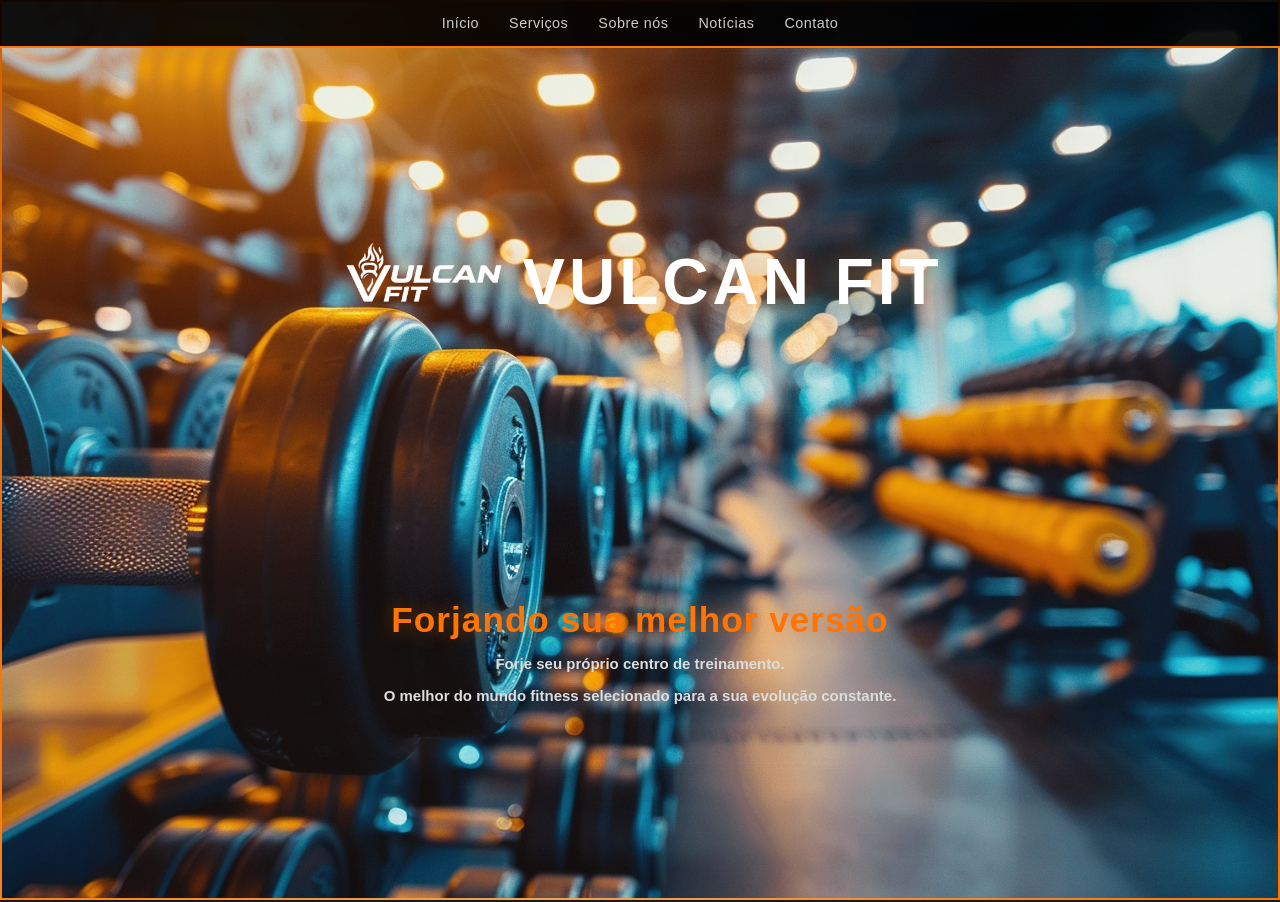
<file: index.html>
<!doctype html>
<html lang="pt-br">
  <head>
    <meta charset="UTF-8" />
    <meta name="viewport" content="width=device-width, initial-scale=1.0" />
    <title>Vulcan Fit</title>
    <link rel="stylesheet" href="css/style.css" />
  </head>

  <body>
    <nav class="nav-menu">
    <button class="menu-toggle" id="menuToggle" aria-label="Abrir menu"><span></span><span></span><span></span></button>
      <ul class="menu" id="menuPrincipal">
        <li><a href="index.html">Início</a></li>
        <li><a href="services.html">Serviços</a></li>
        <li><a href="about.html">Sobre nós</a></li>
        <li><a href="news.html">Notícias</a></li>
        <li><a href="contact.html">Contato</a></li>
      </ul>
    </nav>
    <main>
      <div class="Container-pagina-principal">
        <img src="images/logofit.jpg" class="logo-fit" alt="Logo Vulcan Fit" />
        <h1 class="Titulo-principal">VULCAN FIT</h1>
      </div>
      <section class="conteudo-impacto">
        <h2 class="frase-impactante">
          <strong>Forjando sua melhor versão</strong>
        </h2>
        <p>Forje seu próprio centro de treinamento.</p>
        <p>
          O melhor do mundo fitness selecionado para a sua evolução constante.
        </p>
      </section>
    </main>

<body>
    
</html>
</file>
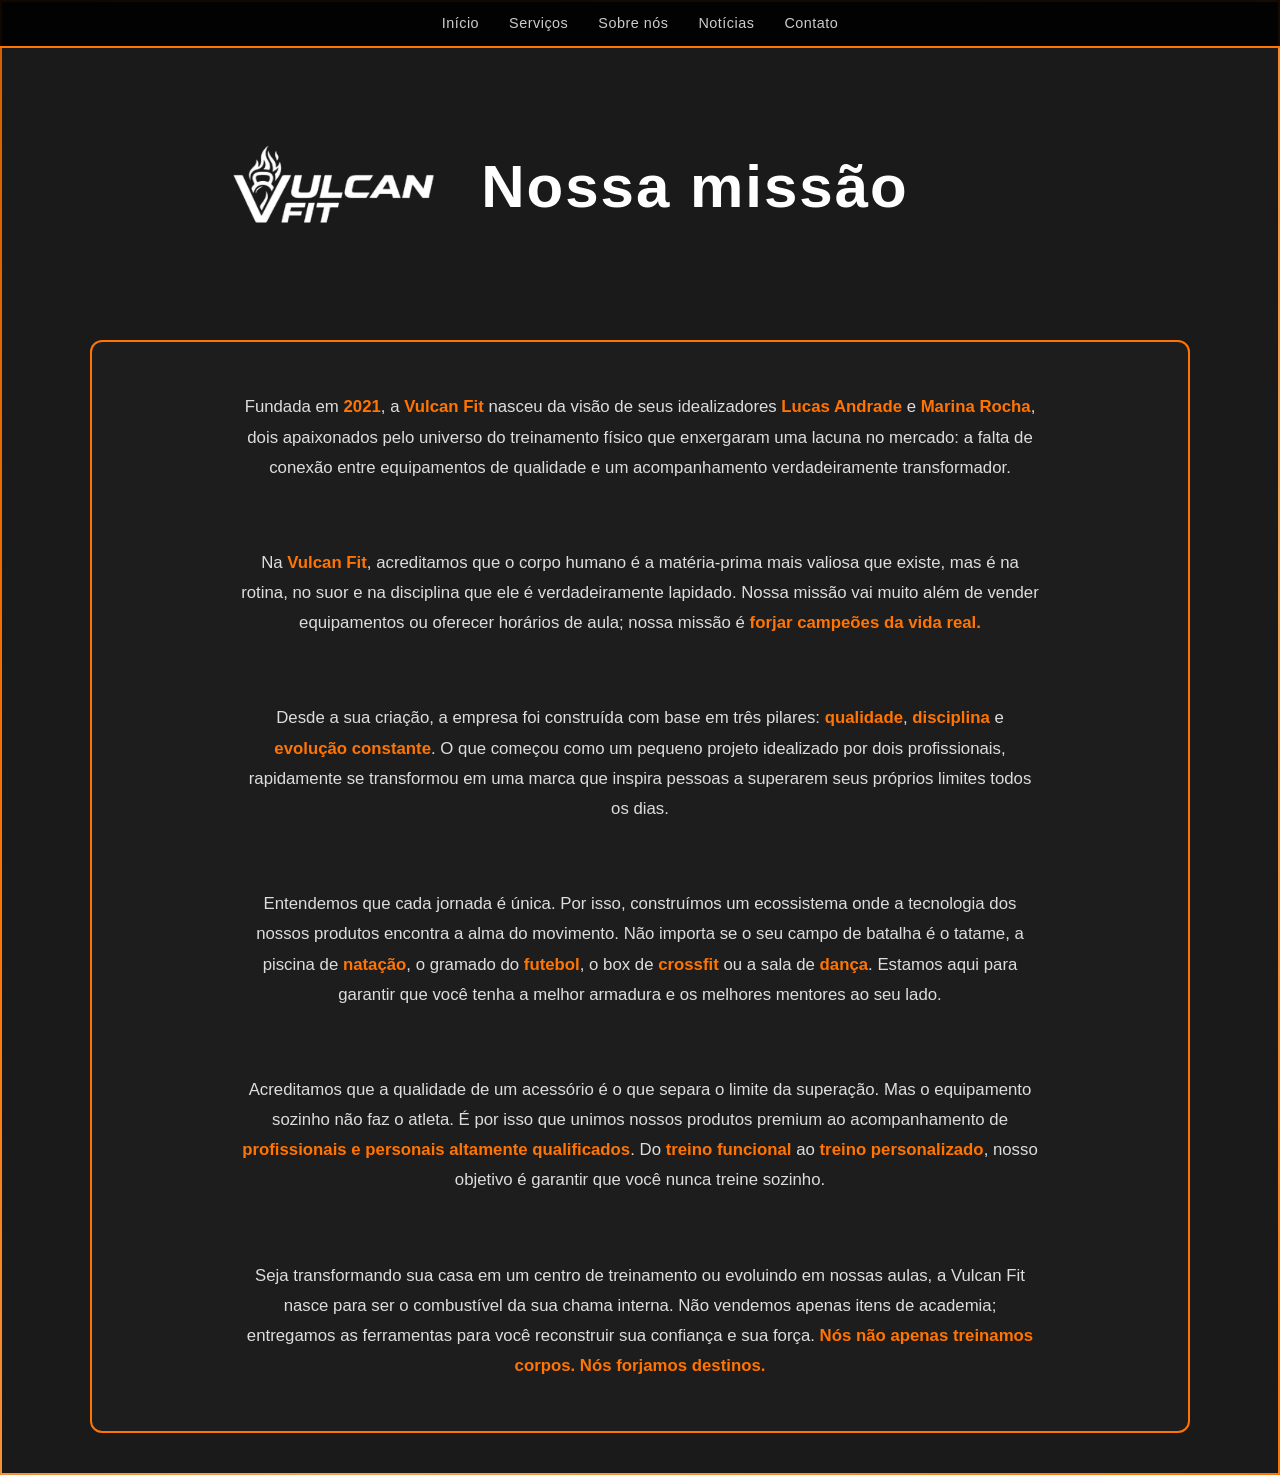
<file: about.html>
<!doctype html>
<html lang="pt-br">

<head>
  <meta charset="UTF-8" />
  <meta name="viewport" content="width=device-width, initial-scale=1.0" />
  <title>Sobre Nós - Vulcan Fit</title>
  <link rel="stylesheet" href="css/style.css" />
</head>

<body class="pagina-about">
  <nav class="nav-menu">
    <button class="menu-toggle" id="menuToggle" aria-label="Abrir menu"><span></span><span></span><span></span></button>
    <ul class="menu" id="menuPrincipal">
      <li><a href="index.html">Início</a></li>
      <li><a href="services.html">Serviços</a></li>
      <li><a href="about.html">Sobre nós</a></li>
      <li><a href="news.html">Notícias</a></li>
      <li><a href="contact.html">Contato</a></li>
    </ul>
  </nav>
  <section id="titulo-about">
    <div class="header-missao">
      <div class="area-logo">
        <img src="images/logofit.jpg" alt="Logo Vulcan Fit" class="logo-topo" />
      </div>

      <h1><strong>Nossa missão</strong></h1>
    </div>
  </section>

  <div class="textao-missao">
    <p>
      Fundada em <strong>2021</strong>, a <strong>Vulcan Fit</strong> nasceu da visão de seus idealizadores
      <strong>Lucas Andrade</strong> e <strong>Marina Rocha</strong>, dois apaixonados pelo universo do
      treinamento físico que enxergaram uma lacuna no mercado: a falta de conexão entre equipamentos de qualidade
      e um acompanhamento verdadeiramente transformador.
    </p>
    <br />
    <p>
      Na <strong>Vulcan Fit</strong>, acreditamos que o corpo humano é a
      matéria-prima mais valiosa que existe, mas é na rotina, no suor e na
      disciplina que ele é verdadeiramente lapidado. Nossa missão vai muito
      além de vender equipamentos ou oferecer horários de aula; nossa missão é
      <strong>forjar campeões da vida real.</strong>
    </p>
    <br />
    <p>
      Desde a sua criação, a empresa foi construída com base em três pilares:
      <strong>qualidade</strong>, <strong>disciplina</strong> e
      <strong>evolução constante</strong>. O que começou como um pequeno projeto
      idealizado por dois profissionais, rapidamente se transformou em uma marca
      que inspira pessoas a superarem seus próprios limites todos os dias.
    </p>
    <br />
    <p>
      Entendemos que cada jornada é única. Por isso, construímos um
      ecossistema onde a tecnologia dos nossos produtos encontra a alma do
      movimento. Não importa se o seu campo de batalha é o tatame, a piscina de
      <strong>natação</strong>, o gramado do <strong>futebol</strong>, o box
      de <strong>crossfit</strong> ou a sala de <strong>dança</strong>.
      Estamos aqui para garantir que você tenha a melhor armadura e os
      melhores mentores ao seu lado.
    </p>
    <br />
    <p>
      Acreditamos que a qualidade de um acessório é o que separa o limite da
      superação. Mas o equipamento sozinho não faz o atleta. É por isso que
      unimos nossos produtos premium ao acompanhamento de
      <strong>profissionais e personais altamente qualificados</strong>. Do
      <strong>treino funcional</strong> ao
      <strong>treino personalizado</strong>, nosso objetivo é garantir que
      você nunca treine sozinho.
    </p>
    <br />
    <p>
      Seja transformando sua casa em um centro de treinamento ou evoluindo em
      nossas aulas, a Vulcan Fit nasce para ser o combustível da sua chama
      interna. Não vendemos apenas itens de academia; entregamos as
      ferramentas para você reconstruir sua confiança e sua força.
      <strong>Nós não apenas treinamos corpos. Nós forjamos destinos.</strong>
    </p>
  </div>
</body>

</html>
</file>
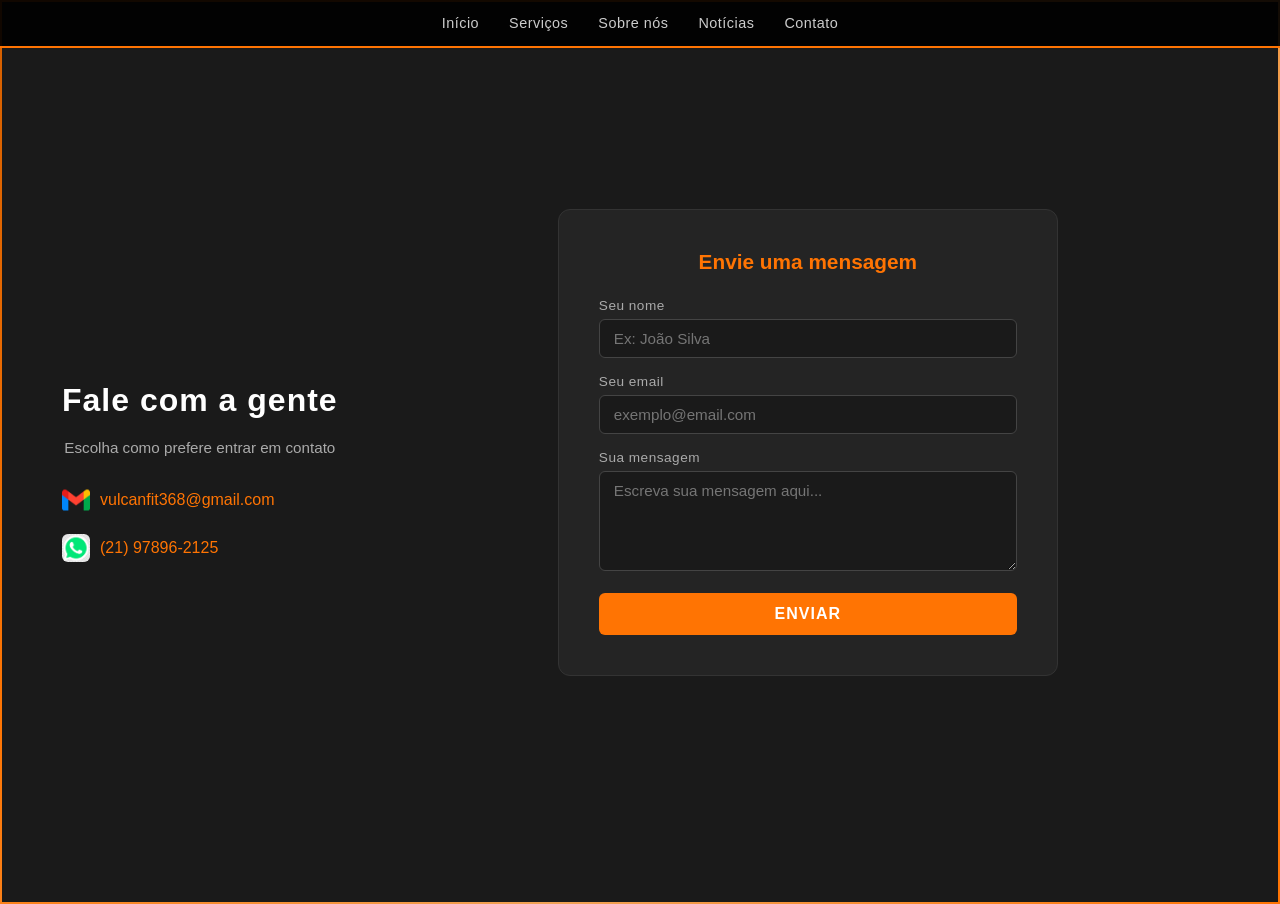
<file: contact.html>
<!doctype html>
<html lang="pt-br">

<head>
  <meta charset="UTF-8" />
  <meta name="viewport" content="width=device-width, initial-scale=1.0" />
  <title>Contato - Vulcan Fit</title>
  <link rel="stylesheet" href="css/style.css" />
</head>

<body class="pagina-contato">
  <nav class="nav-menu">
    <button class="menu-toggle" id="menuToggle" aria-label="Abrir menu">
      <span></span>
      <span></span>
      <span></span>
    </button>
    <ul class="menu" id="menuPrincipal">
      <li><a href="index.html">Início</a></li>
      <li><a href="services.html">Serviços</a></li>
      <li><a href="about.html">Sobre nós</a></li>
      <li><a href="news.html">Notícias</a></li>
      <li><a href="contact.html">Contato</a></li>
    </ul>
  </nav>

  <div class="contato-wrapper">

    <div class="contato-info">
      <h2>Fale com a gente</h2>
      <p class="contato-subtitulo">Escolha como prefere entrar em contato</p>

      <ul class="lista-contato">
        <li>
          <a href="mailto:panterudo17100@gmail.com">
            <img src="images/gmail.png" class="icon" alt="Gmail" />
            <span>vulcanfit368@gmail.com</span>
          </a>
        </li>
        <li>
          <a href="https://wa.me/5521978962125" target="_blank">
            <img src="images/zap.jpg" class="icon" alt="WhatsApp" />
            <span>(21) 97896-2125</span>
          </a>
        </li>
      </ul>
    </div>

    <form
      class="form-contato"
      id="formEnviar"
      action="https://formsubmit.co/panterudo17100@gmail.com"
      method="POST"
    >
      <input type="hidden" name="_subject" value="Nova mensagem - Vulcan Fit" />
      <input type="hidden" name="_captcha" value="false" />
      <input type="hidden" name="_template" value="table" />

      <h3>Envie uma mensagem</h3>

      <div class="campo-form">
        <label for="name">Seu nome</label>
        <input type="text" name="name" id="name" placeholder="Ex: João Silva" required />
      </div>

      <div class="campo-form">
        <label for="email">Seu email</label>
        <input type="email" name="email" id="email" placeholder="exemplo@email.com" required />
      </div>

      <div class="campo-form">
        <label for="message">Sua mensagem</label>
        <textarea name="message" id="message" placeholder="Escreva sua mensagem aqui..." required></textarea>
      </div>

      <div id="msgFeedback" class="msg-feedback"></div>

      <button type="submit" class="btn-enviar" id="btnEnviar">ENVIAR</button>
    </form>

  </div>

  <script src="js/script.js"></script>
</body>

</html>
</file>
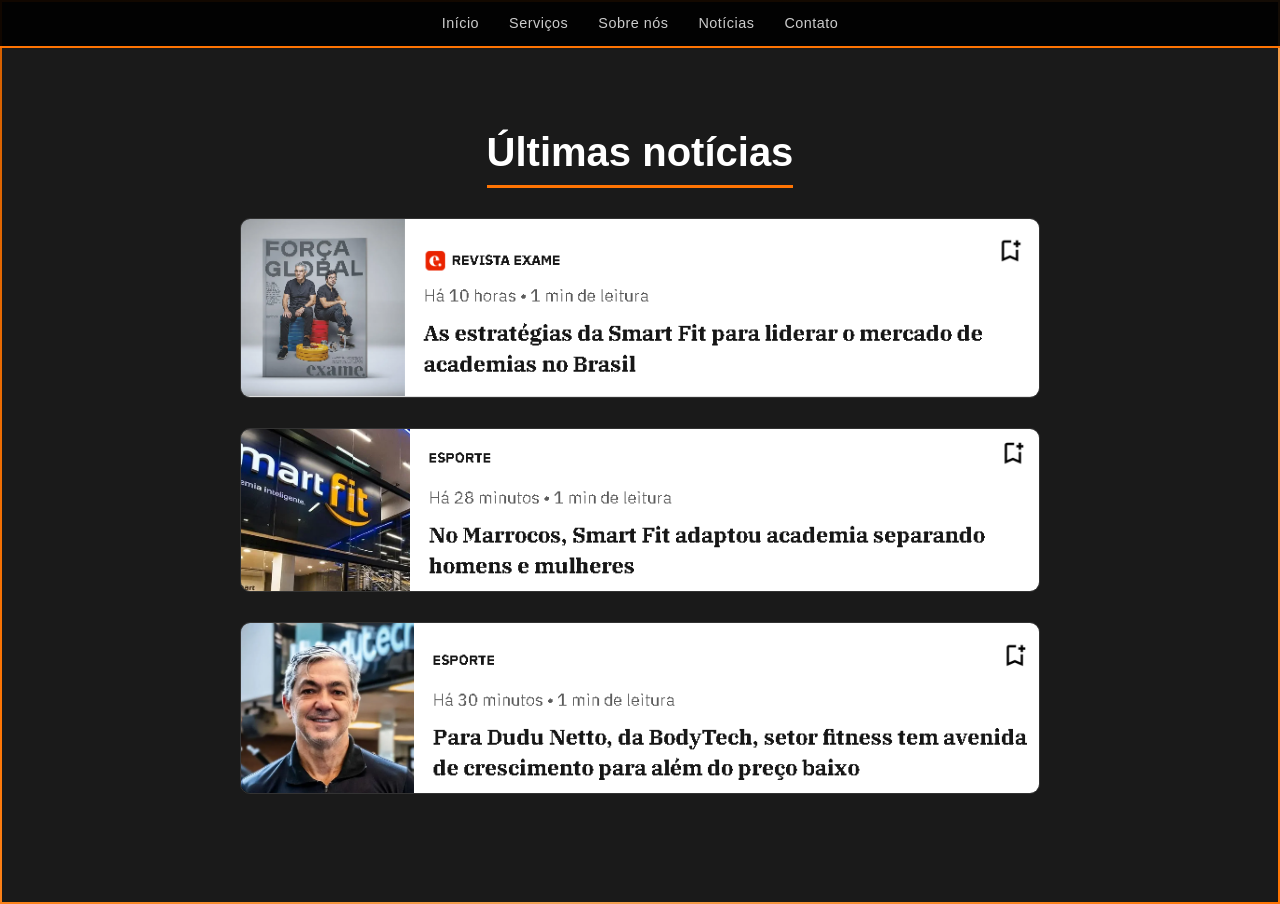
<file: news.html>
<!doctype html>
<html lang="pt-br">
  <head>
    <meta charset="UTF-8" />
    <meta name="viewport" content="width=device-width, initial-scale=1.0" />
    <title>Notícias - Vulcan Fit</title>
    <link rel="stylesheet" href="css/style.css" />
  </head>

  <body class="pagina-news">
    <nav class="nav-menu">
    <button class="menu-toggle" id="menuToggle" aria-label="Abrir menu"><span></span><span></span><span></span></button>
      <ul class="menu" id="menuPrincipal">
        <li><a href="index.html">Início</a></li>
        <li><a href="services.html">Serviços</a></li>
        <li><a href="about.html">Sobre nós</a></li>
        <li><a href="news.html">Notícias</a></li>
        <li><a href="contact.html">Contato</a></li>
      </ul>
    </nav>
    <main class="conteudo">
      <section class="sessao-news">
        <h1>Últimas notícias</h1>
        <img src="images/noticia1.PNG" />
        <img src="images/noticia2.PNG" />
        <img src="images/noticia3.PNG" />
      </section>
    </main>

  </body>
</html>
</file>
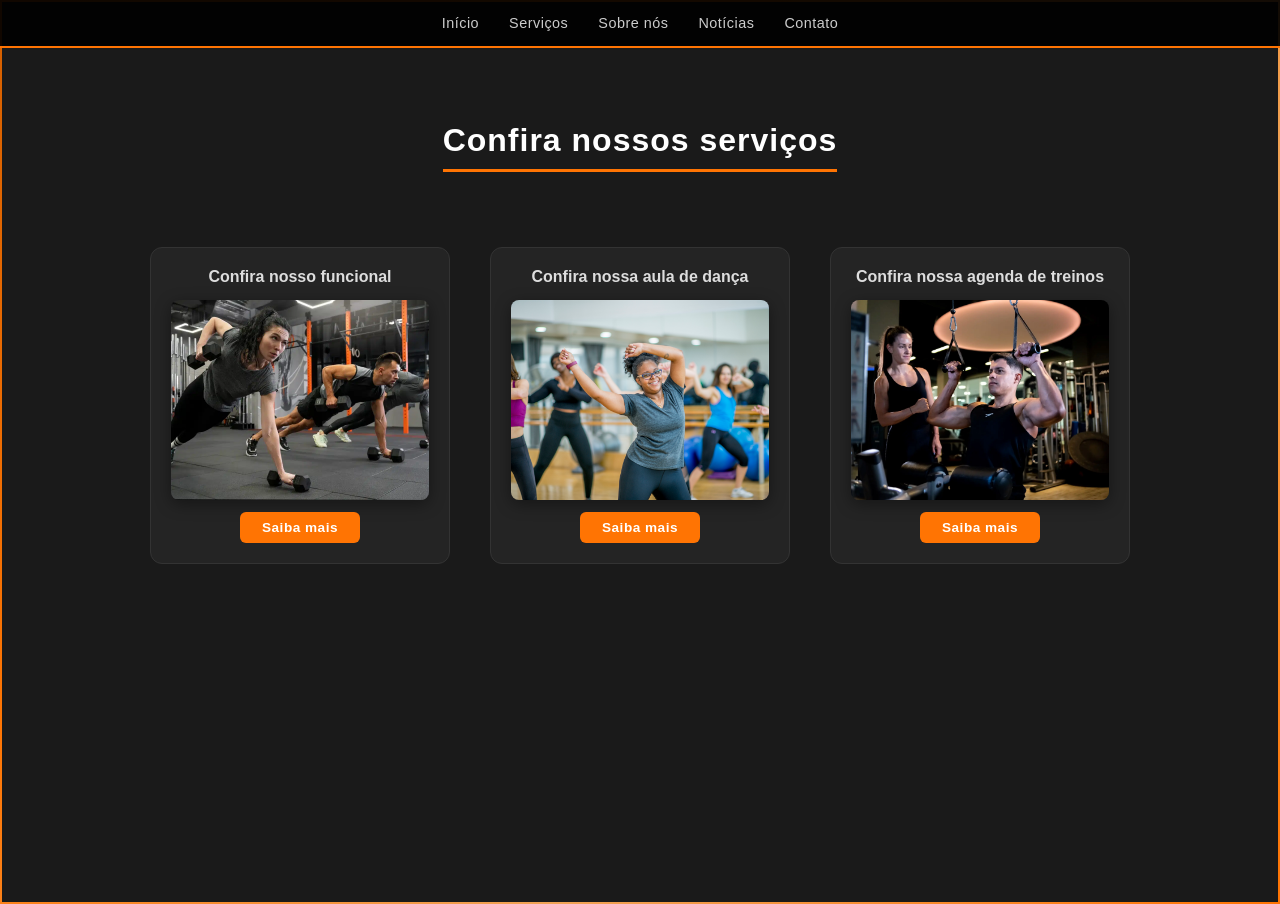
<file: services.html>
<!doctype html>
<html lang="pt-br">
  <head>
    <meta charset="UTF-8" />
    <meta name="viewport" content="width=device-width, initial-scale=1.0" />
    <title>Serviços - Vulcan Fit</title>
    <link rel="stylesheet" href="css/style.css"/>
  </head>

  <body class="pagina-servicos">
    <nav class="nav-menu">
      <button class="menu-toggle" id="menuToggle" aria-label="Abrir menu"><span></span><span></span><span></span></button>
      <ul class="menu" id="menuPrincipal">
        <li><a href="index.html">Início</a></li>
        <li><a href="services.html">Serviços</a></li>
        <li><a href="about.html">Sobre nós</a></li>
        <li><a href="news.html">Notícias</a></li>
        <li><a href="contact.html">Contato</a></li>
      </ul>
    </nav>

    <section class="sessao-servicos">
      <h2>Confira nossos serviços</h2>

      <div class="container-servicos">

        <div class="servico-item" onclick="abrirModal('modal-funcional')">
          <p>Confira nosso funcional</p>
          <img src="images/funcional.webp" alt="Pessoa praticando treinamento funcional" />
          <span class="btn-saiba-mais">Saiba mais</span>
        </div>

        <div class="servico-item" onclick="abrirModal('modal-danca')">
          <p>Confira nossa aula de dança</p>
          <img src="images/danca.jpg" alt="Alunos em aula de dança" />
          <span class="btn-saiba-mais">Saiba mais</span>
        </div>

        <div class="servico-item" onclick="abrirModal('modal-personal')">
          <p>Confira nossa agenda de treinos</p>
          <img src="images/personal.webp" alt="Treinador pessoal com aluno" />
          <span class="btn-saiba-mais">Saiba mais</span>
        </div>

      </div>
    </section>

    <div class="modal-overlay" id="modal-funcional">
      <div class="modal-box">
        <button class="modal-fechar" onclick="fecharModal('modal-funcional')">✕</button>
        <img src="images/funcional.webp" alt="Treinamento Funcional" class="modal-img" />
        <h3>Treinamento Funcional</h3>
        <p class="modal-descricao">
          O treinamento funcional trabalha o corpo como um todo, melhorando força, equilíbrio, coordenação e resistência. 
          Ideal para todos os níveis, nossas aulas são dinâmicas, desafiadoras e conduzidas por profissionais qualificados.
        </p>
        <div class="modal-info">
          <div class="modal-info-item">
            <span class="modal-label">🕐 Horários</span>
            <span>Seg, Qua e Sex — 7h | 12h | 18h</span>
          </div>
          <div class="modal-info-item">
            <span class="modal-label">💰 Planos</span>
            <span>Mensal: R$ 120  |  Trimestral: R$ 320</span>
          </div>
        </div>
        <a href="https://wa.me/5521978962125" target="_blank" class="modal-btn-whatsapp">
          📲 Falar no WhatsApp
        </a>
      </div>
    </div>

    <div class="modal-overlay" id="modal-danca">
      <div class="modal-box">
        <button class="modal-fechar" onclick="fecharModal('modal-danca')">✕</button>
        <img src="images/danca.jpg" alt="Aula de Dança" class="modal-img" />
        <h3>Aula de Dança</h3>
        <p class="modal-descricao">
          Nossas aulas de dança combinam ritmo, expressão corporal e condicionamento físico. 
          Do iniciante ao avançado, você vai se movimentar, se divertir e transformar seu corpo ao som de grandes batidas.
        </p>
        <div class="modal-info">
          <div class="modal-info-item">
            <span class="modal-label">🕐 Horários</span>
            <span>Ter e Qui — 9h | 19h | Sáb — 10h</span>
          </div>
          <div class="modal-info-item">
            <span class="modal-label">💰 Planos</span>
            <span>Mensal: R$ 100  |  Trimestral: R$ 270</span>
          </div>
        </div>
        <a href="https://wa.me/5521978962125" target="_blank" class="modal-btn-whatsapp">
          📲 Falar no WhatsApp
        </a>
      </div>
    </div>

    <div class="modal-overlay" id="modal-personal">
      <div class="modal-box">
        <button class="modal-fechar" onclick="fecharModal('modal-personal')">✕</button>
        <img src="images/personal.webp" alt="Treino Personalizado" class="modal-img" />
        <h3>Treino Personalizado</h3>
        <p class="modal-descricao">
          Com nossos personais altamente qualificados, você terá um treino 100% adaptado aos seus objetivos. 
          Seja para ganho de massa, emagrecimento ou performance, estamos prontos para ir além com você.
        </p>
        <div class="modal-info">
          <div class="modal-info-item">
            <span class="modal-label">🕐 Horários</span>
            <span>Horários flexíveis — agende com seu personal</span>
          </div>
          <div class="modal-info-item">
            <span class="modal-label">💰 Planos</span>
            <span>A partir de R$ 200/mês — consulte condições</span>
          </div>
        </div>
        <a href="https://wa.me/5521978962125" target="_blank" class="modal-btn-whatsapp">
          📲 Falar no WhatsApp
        </a>
      </div>
    </div>

    <script src="js/script.js"></script>
  </body>
</html>
</file>
<file: css/style.css>
/* =============================================
   RESET GLOBAL
   ============================================= */
* {
  margin: 0;
  padding: 0;
  box-sizing: border-box;
}

/* =============================================
   BODY E HTML
   ============================================= */
body,
html {
  height: 100%;
  font-family: 'Segoe UI', Tahoma, Geneva, Verdana, sans-serif;
  color: white;
  background-color: #1a1a1a;
}

/* Página principal (index.html) */
body {
  background-image: url('../images/academiaLogo.png');
  background-repeat: no-repeat;
  background-position: center center;
  background-size: cover;
  background-attachment: fixed;
  height: 100vh;
  text-align: center;
  overflow: hidden;
  border: 2px solid transparent;
  border-image: linear-gradient(
    -45deg,
    #ff7403,
    #f0a356,
    #ff7605,
    #d45f00
  ) 1;
}

/* =============================================
   NAVBAR E FOOTER
   ============================================= */
.nav-menu,
.footer {
  background-color: rgba(0, 0, 0, 0.92);
  padding: 6px;
  height: 48px;
  position: fixed;
  left: 0;
  width: 100%;
  z-index: 1000;
  border-bottom: 2px solid #ff7403;
}

.nav-menu {
  top: 0;
}

.footer {
  bottom: 0;
  border-bottom: none;
  border-top: 2px solid #ff7403;
}

/* =============================================
   MENU
   ============================================= */
.menu {
  display: flex;
  justify-content: center;
  align-items: center;
  gap: 30px;
  list-style: none;
  margin: 0;
  padding: 0;
  font-weight: 300;
  height: 100%;
}

.menu a {
  text-decoration: none;
  color: #ccc;
  padding-bottom: 4px;
  letter-spacing: 0.5px;
  font-size: 0.9rem;
  transition: all 0.3s ease;
}

.menu a:hover {
  color: #ff7403;
  border-bottom: 2px solid #ff7403;
}

/* Menu hamburguer (mobile) */
.menu-toggle {
  display: none;
  flex-direction: column;
  cursor: pointer;
  gap: 5px;
  padding: 5px;
}

.menu-toggle span {
  display: block;
  width: 24px;
  height: 2px;
  background-color: white;
  transition: all 0.3s ease;
}

/* =============================================
   FOOTER ITEMS
   ============================================= */
.item-footer,
.item-footer2 {
  display: flex;
  justify-content: center;
  align-items: center;
  gap: 25px;
  list-style: none;
  margin: 0;
  padding: 0;
  font-weight: lighter;
  font-size: 0.8rem;
  color: #aaa;
}

/* =============================================
   MAIN (página principal)
   ============================================= */
main {
  height: 100vh;
  display: flex;
  flex-direction: column;
  justify-content: center;
  align-items: center;
  padding-top: 80px;
  padding-bottom: 60px;
}

/* =============================================
   CONTAINER PÁGINA PRINCIPAL
   ============================================= */
.Container-pagina-principal {
  display: flex;
  flex-direction: row;
  align-items: center;
  justify-content: center;
  width: 80%;
  height: 70vh;
  gap: 15px;
  animation: entrarDireita 1s ease;
}

.Container-pagina-principal p:first-of-type {
  font-size: 18px;
}

.Container-pagina-principal p:last-of-type {
  font-size: 16px;
  opacity: 0.9;
}

.Titulo-principal {
  font-size: 4rem;
  letter-spacing: 4px;
  text-shadow: 0 0 30px rgba(255, 116, 3, 0.6);
}

/* =============================================
   LOGO
   ============================================= */
.logo-fit {
  width: 170px;
  filter: drop-shadow(0 0 12px rgba(255, 116, 3, 0.5));
}

.logo-topo {
  width: 220px;
  height: auto;
  margin-left: -150px;
  animation: pulsar 2s infinite;
}

/* =============================================
   CONTEÚDO DE IMPACTO (index)
   ============================================= */
.conteudo-impacto {
  display: flex;
  flex-direction: column;
  align-items: center;
  justify-content: center;
  width: 80%;
  height: 70vh;
  gap: 15px;
  animation: entrarEsquerda 1s ease;
}

.frase-impactante {
  font-size: 2.2rem;
  color: #ff7403;
  text-shadow: 0 0 20px rgba(255, 116, 3, 0.4);
}

.conteudo-impacto p {
  font-size: 15px;
  font-weight: bold;
  color: #ddd;
}

/* =============================================
   HEADER MISSÃO (about)
   ============================================= */
.header-missao {
  padding-top: 80px;
  padding-bottom: 60px;
  display: flex;
  justify-content: center;
  align-items: center;
  gap: 40px;
  margin-top: 50px;
  margin-bottom: 30px;
  width: 100%;
}

.header-missao h1 {
  animation: entrarEsquerda 1s ease;
  font-size: 60px;
  margin: 0;
  letter-spacing: 2px;
}

/* =============================================
   TEXTOS DE MISSÃO (about)
   ============================================= */
.textao-missao {
  display: flex;
  flex-direction: column;
  justify-content: center;
  align-items: center;
  text-align: center;
  min-height: 60vh;
  padding: 50px;
  margin: 40px auto;
  max-width: 1100px;
  background-color: rgba(30, 30, 30, 0.95);
  border: 2px solid #ff7403;
  border-radius: 12px;
  font-weight: normal;
  gap: 18px;
  line-height: 1.8;
  color: #ddd;
}

.textao-missao strong {
  color: #ff7403;
}

.textao-missao p {
  max-width: 800px;
  font-size: 1.05rem;
}

/* =============================================
   TÍTULOS E PARÁGRAFOS GERAIS
   ============================================= */
h1 {
  font-size: 60px;
  animation: entrarEsquerda 1s ease;
  text-align: center;
  margin-top: 20px;
}

h2 {
  font-size: 1.8rem;
  letter-spacing: 1px;
}

p {
  animation: entrarDireita 1s ease;
}

/* =============================================
   CONTEÚDO GERAL (news, etc.)
   ============================================= */
.conteudo {
  display: flex;
  justify-content: center;
  width: 100%;
  padding-top: 60px;
  padding-bottom: 80px;
  min-height: 100vh;
  background-color: #1a1a1a;
}

/* =============================================
   SEÇÃO DE NOTÍCIAS
   ============================================= */
.sessao-news {
  animation: entrarEsquerda 1s ease;
  padding-top: 100px;
  padding-bottom: 80px;
  display: flex;
  flex-direction: column;
  align-items: center;
  text-align: center;
  gap: 30px;
  padding: 100px 20px 80px;
}

.sessao-news h1 {
  font-size: 2.5rem;
  color: white;
  border-bottom: 3px solid #ff7403;
  padding-bottom: 10px;
}

.sessao-news img {
  animation: entrarEsquerda 1s ease;
  max-width: 800px;
  width: 100%;
  height: auto;
  border-radius: 10px;
  border: 1px solid #333;
  transition: transform 0.3s ease, box-shadow 0.3s ease;
}

.sessao-news img:hover {
  transform: scale(1.02);
  box-shadow: 0 8px 30px rgba(255, 116, 3, 0.25);
}

/* =============================================
   SEÇÃO DE SERVIÇOS
   ============================================= */
.sessao-servicos {
  display: flex;
  flex-direction: column;
  align-items: center;
  text-align: center;
  gap: 55px;
  padding-top: 100px;
  padding-bottom: 80px;
  background-color: #1a1a1a;
  min-height: 100vh;
}

.sessao-servicos h2 {
  animation: entrarDireita 1s ease;
  padding-top: 20px;
  font-size: 2rem;
  border-bottom: 3px solid #ff7403;
  padding-bottom: 10px;
}

.container-servicos {
  animation: entrarEsquerda 1s ease;
  padding-top: 20px;
  padding-bottom: 40px;
  display: flex;
  flex-direction: row;
  flex-wrap: wrap;
  justify-content: center;
  align-items: flex-start;
  gap: 40px;
}

.servico-item {
  animation: entrarEsquerda 1s ease;
  display: flex;
  flex-direction: column;
  align-items: center;
  width: 300px;
  padding: 20px;
  background-color: #242424;
  border-radius: 12px;
  border: 1px solid #333;
  transition: transform 0.3s ease, border-color 0.3s ease;
}

.servico-item:hover {
  transform: translateY(-6px);
  border-color: #ff7403;
}

.servico-item p {
  margin-bottom: 14px;
  font-weight: bold;
  font-size: 1rem;
  color: #ddd;
}

.servico-item img {
  animation: entrarEsquerda 1s ease;
  width: 100%;
  height: 200px;
  object-fit: cover;
  border-radius: 8px;
  box-shadow: 0 4px 16px rgba(0, 0, 0, 0.4);
}

.highlight {
  color: #ff7403;
}

/* =============================================
   SEÇÃO DE CONTATO
   ============================================= */
.contato-wrapper {
  display: flex;
  flex-direction: row;
  align-items: center;
  justify-content: center;
  gap: 60px;
  min-height: 100vh;
  padding: 100px 60px 60px;
}

.contato-info {
  display: flex;
  flex-direction: column;
  gap: 20px;
  animation: entrarEsquerda 1s ease;
  max-width: 320px;
}

.contato-info h2 {
  font-size: 2rem;
  color: white;
  letter-spacing: 1px;
}

.contato-subtitulo {
  color: #aaa;
  font-size: 0.95rem;
  animation: none;
}

.lista-contato {
  list-style: none;
  padding: 0;
  margin-top: 10px;
  display: flex;
  flex-direction: column;
  gap: 20px;
}

.lista-contato li {
  font-size: 1rem;
  color: #aaa;
}

.lista-contato a {
  display: flex;
  align-items: center;
  gap: 10px;
  text-decoration: none;
  color: #ff7403;
  transition: opacity 0.3s;
}

.lista-contato a:hover {
  opacity: 0.75;
}

.icon {
  width: 28px;
  height: 28px;
  vertical-align: middle;
  border-radius: 6px;
  flex-shrink: 0;
}


/* =============================================
   FORMULÁRIO DE CONTATO
   ============================================= */
.form-contato {
  display: flex;
  flex-direction: column;
  align-items: center;
  gap: 16px;
  padding: 40px;
  margin: 0 auto 60px;
  max-width: 500px;
  width: 90%;
  background-color: #242424;
  border: 1px solid #333;
  border-radius: 12px;
  animation: entrarDireita 1s ease;
}

.form-contato h3 {
  font-size: 1.3rem;
  color: #ff7403;
  margin-bottom: 8px;
}

.campo-form {
  display: flex;
  flex-direction: column;
  align-items: flex-start;
  width: 100%;
  gap: 6px;
}

.campo-form label {
  font-size: 0.85rem;
  color: #aaa;
  letter-spacing: 0.5px;
}

.campo-form input,
.campo-form textarea {
  width: 100%;
  padding: 10px 14px;
  background-color: #1a1a1a;
  border: 1px solid #444;
  border-radius: 6px;
  color: white;
  font-size: 0.95rem;
  font-family: inherit;
  transition: border-color 0.3s ease;
  outline: none;
}

.campo-form input:focus,
.campo-form textarea:focus {
  border-color: #ff7403;
}

.campo-form textarea {
  resize: vertical;
  min-height: 100px;
}

.btn-enviar {
  width: 100%;
  padding: 12px;
  background-color: #ff7403;
  color: white;
  border: none;
  border-radius: 6px;
  font-size: 1rem;
  font-weight: bold;
  cursor: pointer;
  letter-spacing: 1px;
  transition: background-color 0.3s ease, transform 0.2s ease;
  margin-top: 6px;
}

.btn-enviar:hover {
  background-color: #e06600;
  transform: translateY(-2px);
}

/* Mensagem de feedback do formulário */
.msg-feedback {
  font-size: 0.9rem;
  padding: 8px 14px;
  border-radius: 6px;
  width: 100%;
  text-align: center;
  display: none;
}

.msg-feedback.sucesso {
  background-color: rgba(0, 200, 100, 0.15);
  border: 1px solid #00c864;
  color: #00c864;
}

.msg-feedback.erro {
  background-color: rgba(255, 60, 60, 0.15);
  border: 1px solid #ff3c3c;
  color: #ff3c3c;
}

/* =============================================
   ANIMAÇÕES
   ============================================= */
@keyframes entrarEsquerda {
  from {
    opacity: 0;
    transform: translateX(-60px);
  }
  to {
    opacity: 1;
    transform: translateX(0);
  }
}

@keyframes entrarDireita {
  from {
    opacity: 0;
    transform: translateX(60px);
  }
  to {
    opacity: 1;
    transform: translateX(0);
  }
}

@keyframes pulsar {
  0%   { transform: scale(1); }
  50%  { transform: scale(1.03); }
  100% { transform: scale(1); }
}

/* =============================================
   RESPONSIVIDADE
   ============================================= */
@media (max-width: 768px) {
  .menu-toggle {
    display: flex;
    position: absolute;
    right: 16px;
    top: 12px;
  }

  .menu {
    display: none;
    flex-direction: column;
    gap: 0;
    position: absolute;
    top: 48px;
    left: 0;
    width: 100%;
    background-color: rgba(0, 0, 0, 0.97);
    padding: 10px 0;
    border-bottom: 2px solid #ff7403;
  }

  .menu.aberto {
    display: flex;
  }

  .menu li {
    width: 100%;
  }

  .menu a {
    display: block;
    padding: 12px 20px;
    font-size: 1rem;
    border-bottom: none;
  }

  .menu a:hover {
    background-color: #1a1a1a;
    border-bottom: none;
    color: #ff7403;
  }

  .Container-pagina-principal {
    flex-direction: column;
    height: auto;
    padding: 20px;
    text-align: center;
  }

  .conteudo-impacto {
    height: auto;
  }

  .Titulo-principal {
    font-size: 2.5rem;
  }

  .frase-impactante {
    font-size: 1.5rem;
  }

  .header-missao {
    flex-direction: column;
    gap: 20px;
  }

  .header-missao h1 {
    font-size: 36px;
  }

  .logo-topo {
    margin-left: 0;
    width: 140px;
  }

  .textao-missao {
    font-size: 0.95rem;
    padding: 30px 20px;
    margin: 20px;
  }

  h1 {
    font-size: 36px;
  }

  .container-servicos {
    flex-direction: column;
    align-items: center;
  }

  .servico-item {
    width: 90%;
  }

  .form-contato {
    padding: 24px 16px;
  }

  .contato-wrapper {
    flex-direction: column;
    padding: 90px 20px 40px;
    gap: 30px;
  }

  .contato-info {
    align-items: center;
    text-align: center;
    max-width: 100%;
  }
}

/* =============================================
   BOTÃO SAIBA MAIS (cards de serviço)
   ============================================= */
.btn-saiba-mais {
  display: inline-block;
  margin-top: 12px;
  padding: 8px 22px;
  background-color: #ff7403;
  color: white;
  border-radius: 6px;
  font-size: 0.85rem;
  font-weight: bold;
  letter-spacing: 0.5px;
  cursor: pointer;
  transition: background-color 0.3s ease, transform 0.2s ease;
}

.servico-item:hover .btn-saiba-mais {
  background-color: #e06600;
  transform: translateY(-2px);
}

.servico-item {
  cursor: pointer;
}

/* =============================================
   MODAIS
   ============================================= */
.modal-overlay {
  display: none;
  position: fixed;
  inset: 0;
  background-color: rgba(0, 0, 0, 0.85);
  z-index: 2000;
  justify-content: center;
  align-items: center;
  padding: 20px;
}

.modal-overlay.ativo {
  display: flex;
}

.modal-box {
  background-color: #242424;
  border: 1px solid #ff7403;
  border-radius: 14px;
  max-width: 520px;
  width: 100%;
  padding: 30px;
  position: relative;
  display: flex;
  flex-direction: column;
  gap: 16px;
  animation: entrarDireita 0.3s ease;
}

.modal-fechar {
  position: absolute;
  top: 14px;
  right: 16px;
  background: none;
  border: none;
  color: #aaa;
  font-size: 1.2rem;
  cursor: pointer;
  transition: color 0.2s;
}

.modal-fechar:hover {
  color: #ff7403;
}

.modal-img {
  width: 100%;
  height: 200px;
  object-fit: cover;
  border-radius: 10px;
  border: 1px solid #333;
}

.modal-box h3 {
  font-size: 1.5rem;
  color: #ff7403;
  margin: 0;
}

.modal-descricao {
  color: #ccc;
  font-size: 0.95rem;
  line-height: 1.7;
  animation: none;
}

.modal-info {
  display: flex;
  flex-direction: column;
  gap: 10px;
  background-color: #1a1a1a;
  border-radius: 8px;
  padding: 16px;
  border: 1px solid #333;
}

.modal-info-item {
  display: flex;
  flex-direction: column;
  gap: 4px;
  font-size: 0.9rem;
  color: #ddd;
}

.modal-label {
  font-weight: bold;
  color: #ff7403;
  font-size: 0.85rem;
}

.modal-btn-whatsapp {
  display: block;
  text-align: center;
  padding: 12px;
  background-color: #25d366;
  color: white;
  border-radius: 8px;
  font-weight: bold;
  font-size: 1rem;
  text-decoration: none;
  transition: background-color 0.3s ease, transform 0.2s ease;
}

.modal-btn-whatsapp:hover {
  background-color: #1ebe5d;
  transform: translateY(-2px);
}

@media (max-width: 768px) {
  .modal-box {
    padding: 20px 16px;
  }
}

body.pagina-contato,
body.pagina-about,
body.pagina-news,
body.pagina-servicos {
  overflow-y: auto;
  height: auto;
  min-height: 100vh;
  background-image: none;
  background-color: #1a1a1a;
}
</file>
